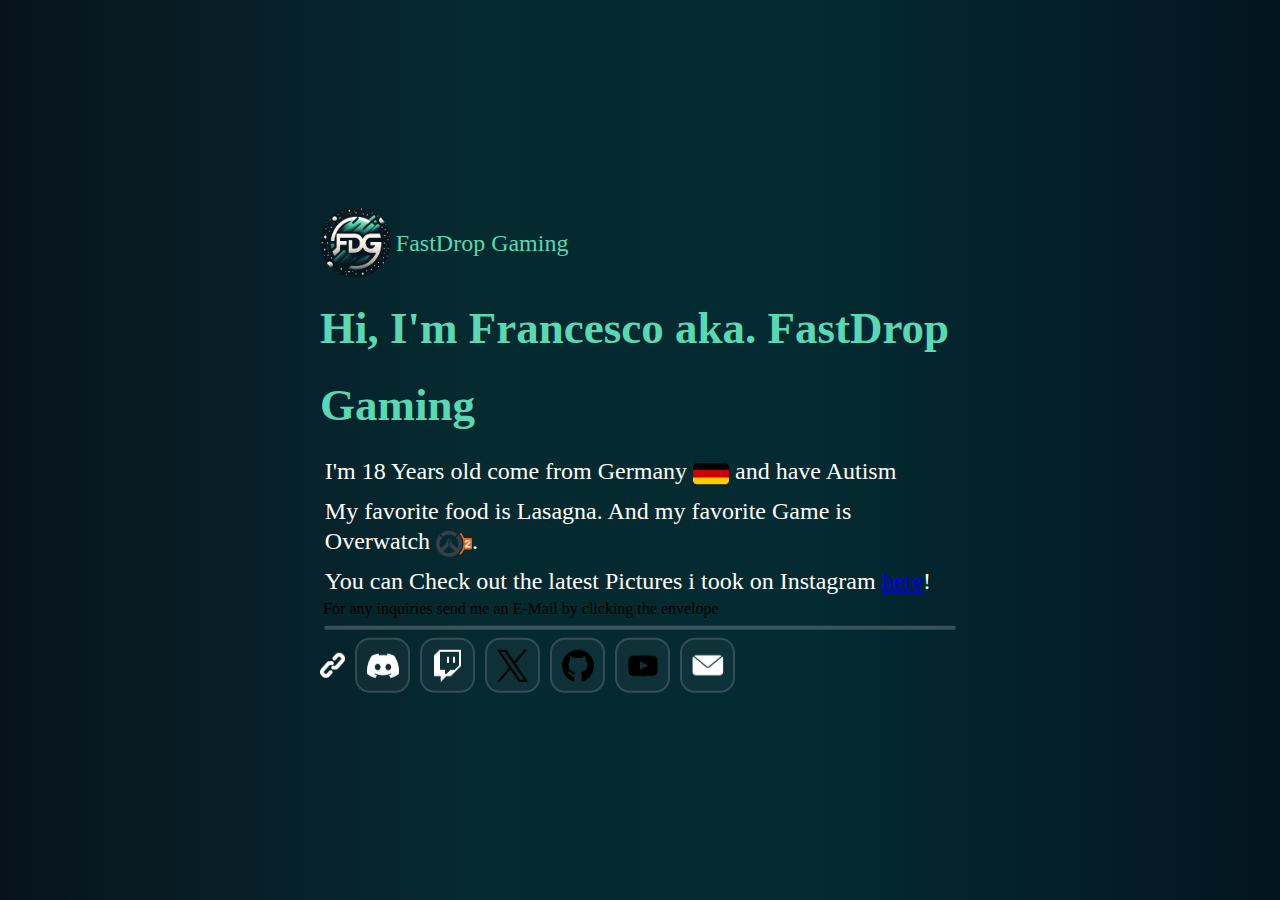
<file: index.html>
<!DOCTYPE html>
<html>
  <head>
    <title>FastDrop Gaming | Social Links</title>
    <meta name="p:domain_verify" content="31405337f5590181a91e27777db3c229"/>
    <meta http-equiv="Content-Type" content="text/html; charset=UTF-8">
    <meta http-equiv="X-UA-Compatible" content="IE=edge">
    <meta property="og:type" content="website">
    <meta property="og:url" content="https://fastdropgaming.de">
    <meta property="og:title" content="FastDrop Gaming">
    <meta property="og:description" content="Der FastDrop Gaming aka. Francesco lol">
    <meta name="viewport" content="width=device-width, initial-scale=1">
    <meta name=theme-color content="#fff04c">
    <meta name="og:site_name" content="FastDrop Gaming">
    <meta name="msapplication-TileColor" content="#ffffff">
    <meta name="msapplication-TileImage" content="/ms-icon-144x144.png">
    <meta name="theme-color" content="#ffffff">
    <link rel="stylesheet" href="./assets/css/style.css">

    <!-- Touch icon's -->
    <link rel="apple-touch-icon" sizes="57x57" href="assets/root/apple-icon-57x57.png">
    <link rel="apple-touch-icon" sizes="60x60" href="assets/root/apple-icon-60x60.png">
    <link rel="apple-touch-icon" sizes="72x72" href="assets/root/apple-icon-72x72.png">
    <link rel="apple-touch-icon" sizes="76x76" href="assets/root/apple-icon-76x76.png">
    <link rel="apple-touch-icon" sizes="114x114" href="assets/root/apple-icon-114x114.png">
    <link rel="apple-touch-icon" sizes="120x120" href="assets/root/apple-icon-120x120.png">
    <link rel="apple-touch-icon" sizes="144x144" href="assets/root/apple-icon-144x144.png">
    <link rel="apple-touch-icon" sizes="152x152" href="assets/root/apple-icon-152x152.png">
    <link rel="apple-touch-icon" sizes="180x180" href="assets/root/apple-icon-180x180.png">
    <link rel="icon" type="image/png" sizes="192x192"  href="assets/root/android-icon-192x192.png">
    <link rel="icon" type="image/png" sizes="32x32" href="assets/root/favicon-32x32.png">
    <link rel="icon" type="image/png" sizes="96x96" href="assets/root/favicon-96x96.png">
    <link rel="icon" type="image/png" sizes="16x16" href="assets/root/favicon-16x16.png">
	<meta name="p:domain_verify" content="31405337f5590181a91e27777db3c229"/>
</head>

  <body>
    <div class="stars"></div>
    <div class="twinkling"></div>
    <div class="main">
     <div class="profile">
      <img class="pfp" src="./assets/img/Logo-space.png">
      <p class="username">FastDrop Gaming</p>
     </div>
      <h1 class="fdg">Hi, I'm Francesco aka. FastDrop Gaming</h1>
      <p class="about">I'm <span id="birth">18</span> Years old come from Germany <img class="emote" src="./assets/svg/germany.svg"> and have Autism</p>
      <p class="about">My favorite food is Lasagna. And my favorite Game is Overwatch <img class="emote" src="./assets//svg/overwatch.svg">.</p>
	    <p class="about">You can Check out the latest Pictures i took on Instagram <a class="latest" href="http://insta.fastdropgaming.de" target="_blank">here<a>!</a></p>
      <p class="inq">For any inquiries send me an E-Mail by clicking the envelope</p>
      <hr class="divider">
      <div class="links"> <img class="links_icon" src="./assets/svg/link.png">

      <!-- Social Links (In Arbeit)
      dc.fastdropgaming.de: https://discord.com/invite/GZRsqamvUS
      twitch.fastdropgaming.de: https://twitch.tcm/FastDrop_Gaming
      twitter.fastdropgaming.de: https://twitter.com/FastDropg
      github.fastdropgaming.de: https://github.fastdropgaming.de
      yt.fastdropgaming.de: https://youtube.com/@FastDrop
      !-->
      
      <a href="http://dc.fastdropgaming.de" target="_blank"> <div class="link"> <img src="./assets/img/discord.png">
	  </div> </a>
      <a href="http://twitch.fastdropgaming.de" target="_blank"> <div class="link"> <img src="./assets/img/twitch.png">
    </div> </a>
	    <a href="http://twitter.fastdropgaming.de" target="_blank"> <div class="link"> <img src="./assets/img/twitter.png">
    </div> </a>
      <a href="http://github.fastdropgaming.de" target="_blank"> <div class="link"> <img src="./assets/img/github.png">
    </div> </a>
      <a href="http://yt.fastdropgaming.de" target="_blank"> <div class="link"> <img src="./assets/img/youtube.png">
    </div> </a>
      <a href="mailto:contact@fastdropgaming.de" target="_blank"> <div class="link"> <img src="./assets/img/mail.png">
    </div> </a>
</body>
</html>
</file>
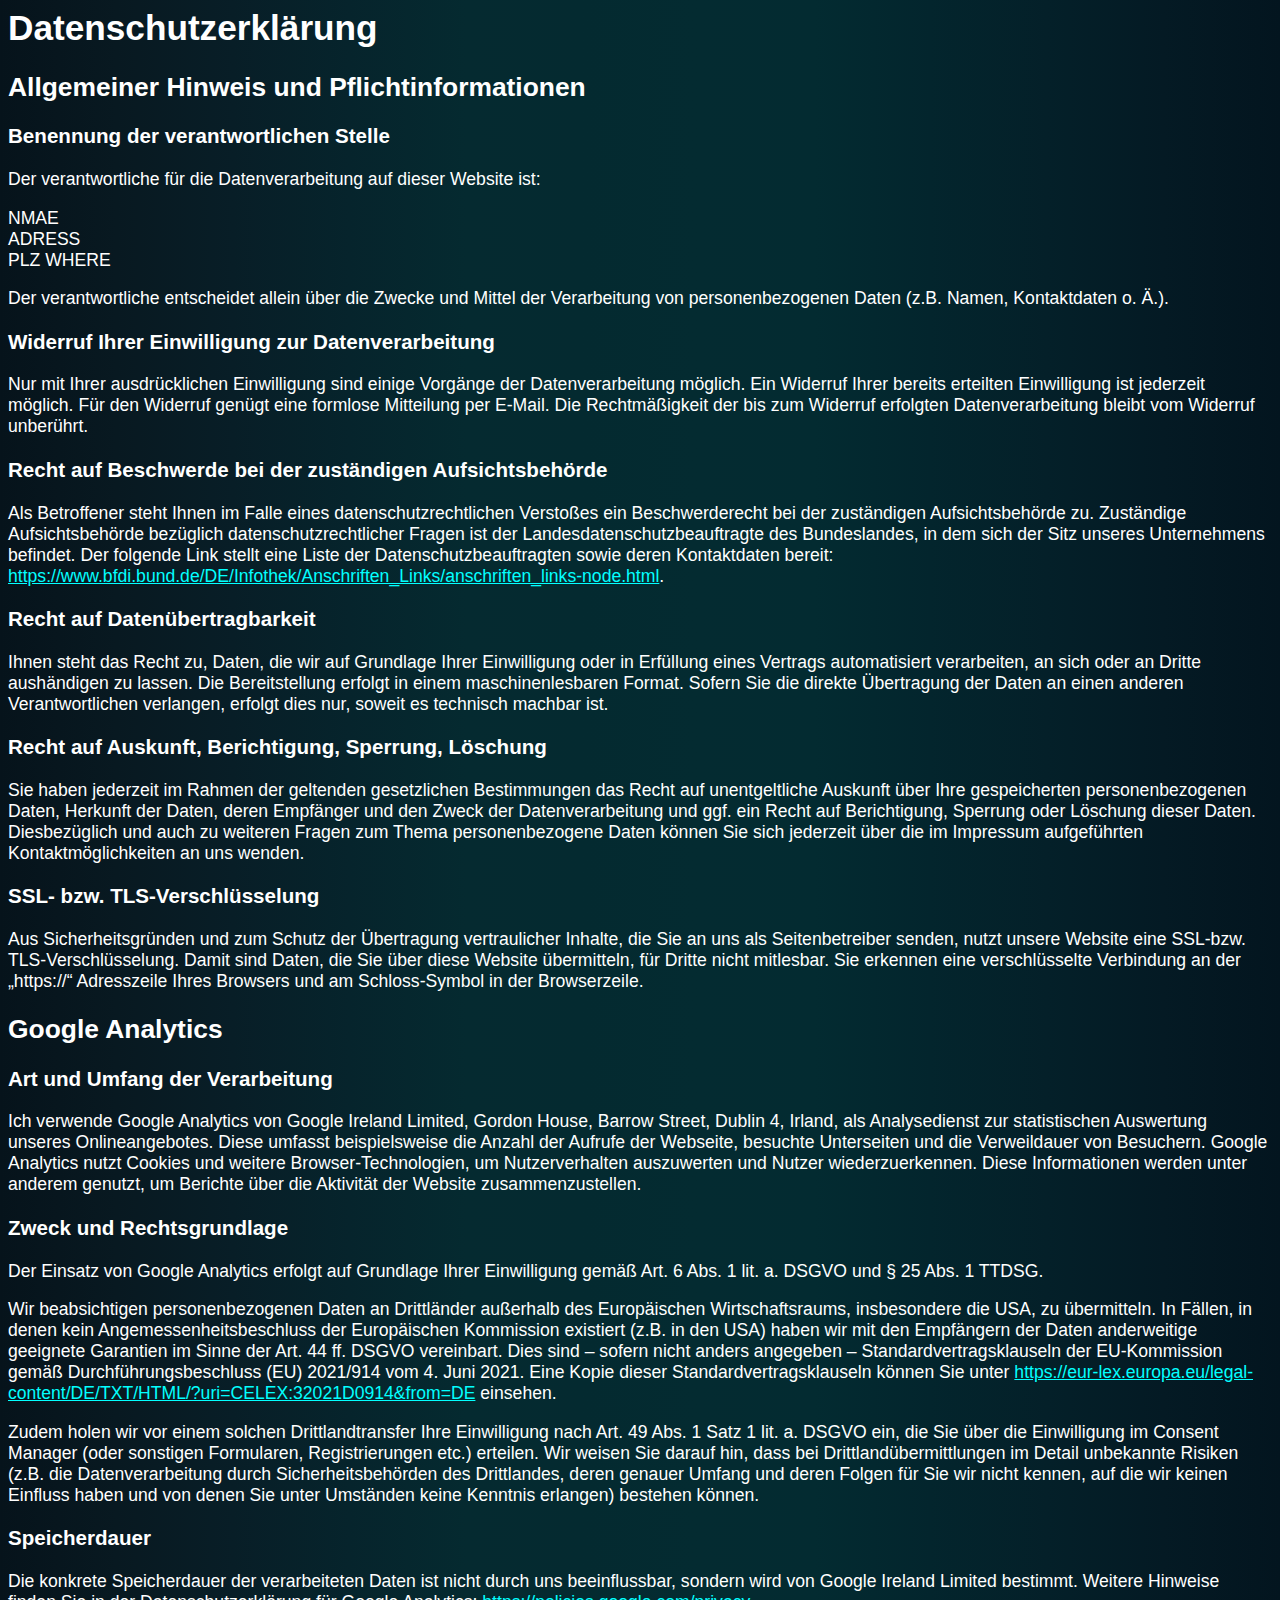
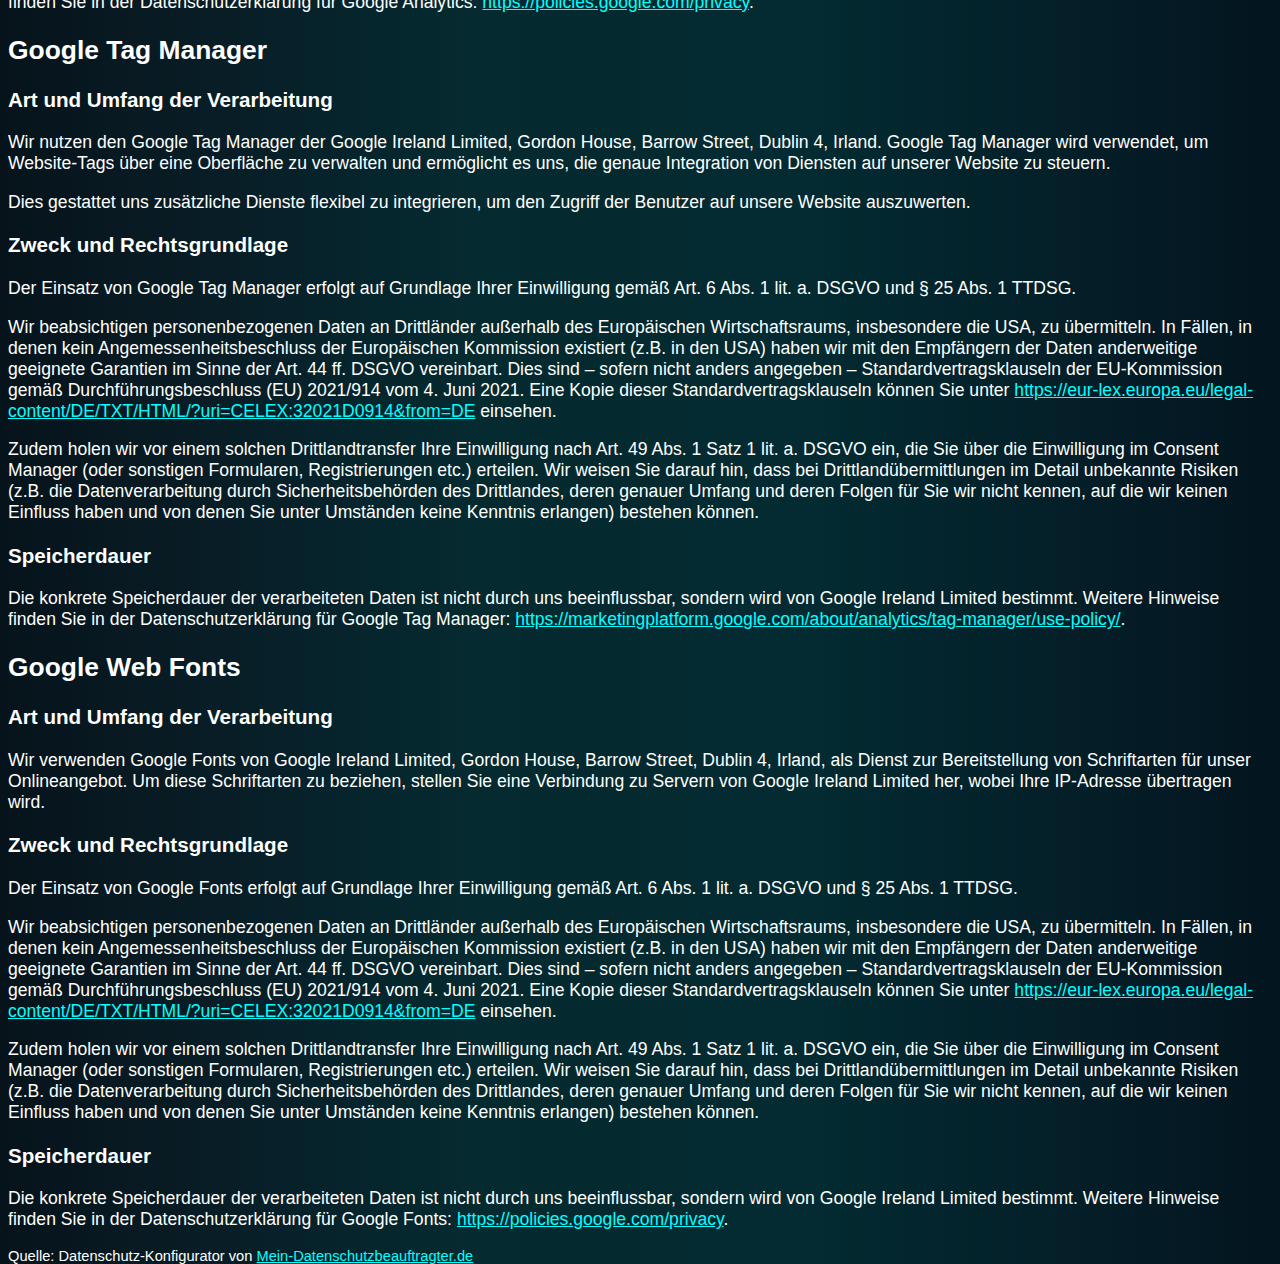
<file: datenschutz-und-cookies.html>
<link rel="stylesheet" href="./assets/css/ds.css">

<body>
<h1>Datenschutzerklärung</h1>
<h2>Allgemeiner Hinweis und Pflichtinformationen</h2>
<h3>Benennung der verantwortlichen Stelle</h3>
<p>Der verantwortliche für die Datenverarbeitung auf dieser Website ist:</p>
<p><span id="v">NMAE</span><br><span id="s3-t-strasse">ADRESS</span><br><span id="s3-t-plz">PLZ</span> <span id="s3-t-ort">WHERE</span></p>
<p>Der verantwortliche entscheidet allein über die Zwecke und Mittel der Verarbeitung von personenbezogenen Daten (z.B. Namen, Kontaktdaten o. Ä.).</p>
<h3>Widerruf Ihrer Einwilligung zur Datenverarbeitung</h3>
<p>Nur mit Ihrer ausdrücklichen Einwilligung sind einige Vorgänge der Datenverarbeitung möglich. Ein Widerruf Ihrer bereits erteilten Einwilligung ist jederzeit möglich. Für den Widerruf genügt eine formlose Mitteilung per E-Mail. Die Rechtmäßigkeit der bis zum Widerruf erfolgten Datenverarbeitung bleibt vom Widerruf unberührt.</p>
<h3>Recht auf Beschwerde bei der zuständigen Aufsichtsbehörde</h3>
<p>Als Betroffener steht Ihnen im Falle eines datenschutzrechtlichen Verstoßes ein Beschwerderecht bei der zuständigen Aufsichtsbehörde zu. Zuständige Aufsichtsbehörde bezüglich datenschutzrechtlicher Fragen ist der Landesdatenschutzbeauftragte des Bundeslandes, in dem sich der Sitz unseres Unternehmens befindet. Der folgende Link stellt eine Liste der Datenschutzbeauftragten sowie deren Kontaktdaten bereit: <a href="https://www.bfdi.bund.de/DE/Infothek/Anschriften_Links/anschriften_links-node.html" target="_blank">https://www.bfdi.bund.de/DE/Infothek/Anschriften_Links/anschriften_links-node.html</a>.</p>
<h3>Recht auf Datenübertragbarkeit</h3>
<p>Ihnen steht das Recht zu, Daten, die wir auf Grundlage Ihrer Einwilligung oder in Erfüllung eines Vertrags automatisiert verarbeiten, an sich oder an Dritte aushändigen zu lassen. Die Bereitstellung erfolgt in einem maschinenlesbaren Format. Sofern Sie die direkte Übertragung der Daten an einen anderen Verantwortlichen verlangen, erfolgt dies nur, soweit es technisch machbar ist.</p>
<h3>Recht auf Auskunft, Berichtigung, Sperrung, Löschung</h3>
<p>Sie haben jederzeit im Rahmen der geltenden gesetzlichen Bestimmungen das Recht auf unentgeltliche Auskunft über Ihre gespeicherten personenbezogenen Daten, Herkunft der Daten, deren Empfänger und den Zweck der Datenverarbeitung und ggf. ein Recht auf Berichtigung, Sperrung oder Löschung dieser Daten. Diesbezüglich und auch zu weiteren Fragen zum Thema personenbezogene Daten können Sie sich jederzeit über die im Impressum aufgeführten Kontaktmöglichkeiten an uns wenden.</p>
<h3>SSL- bzw. TLS-Verschlüsselung</h3>
<p>Aus Sicherheitsgründen und zum Schutz der Übertragung vertraulicher Inhalte, die Sie an uns als Seitenbetreiber senden, nutzt unsere Website eine SSL-bzw. TLS-Verschlüsselung. Damit sind Daten, die Sie über diese Website übermitteln, für Dritte nicht mitlesbar. Sie erkennen eine verschlüsselte Verbindung an der „https://“ Adresszeile Ihres Browsers und am Schloss-Symbol in der Browserzeile.</p>

<h2>Google Analytics</h2>
<h3>Art und Umfang der Verarbeitung</h3>
<p>Ich verwende Google Analytics von Google Ireland Limited, Gordon House, Barrow Street, Dublin 4, Irland, als Analysedienst zur statistischen Auswertung unseres Onlineangebotes. Diese umfasst beispielsweise die Anzahl der Aufrufe der Webseite, besuchte Unterseiten und die Verweildauer von Besuchern. Google Analytics nutzt Cookies und weitere Browser-Technologien, um Nutzerverhalten auszuwerten und Nutzer wiederzuerkennen. Diese Informationen werden unter anderem genutzt, um Berichte über die Aktivität der Website zusammenzustellen.</p>
<h3>Zweck und Rechtsgrundlage</h3>
<p>Der Einsatz von Google Analytics erfolgt auf Grundlage Ihrer Einwilligung gemäß Art. 6 Abs. 1 lit. a. DSGVO und § 25 Abs. 1 TTDSG.</p>
<p>Wir beabsichtigen personenbezogenen Daten an Drittländer außerhalb des Europäischen Wirtschaftsraums, insbesondere die USA, zu übermitteln. In Fällen, in denen kein Angemessenheitsbeschluss der Europäischen Kommission existiert (z.B. in den USA) haben wir mit den Empfängern der Daten anderweitige geeignete Garantien im Sinne der Art. 44 ff. DSGVO vereinbart. Dies sind – sofern nicht anders angegeben – Standardvertragsklauseln der EU-Kommission gemäß Durchführungsbeschluss (EU) 2021/914 vom 4. Juni 2021. Eine Kopie dieser Standardvertragsklauseln können Sie unter <a href="https://eur-lex.europa.eu/legal-content/DE/TXT/HTML/?uri=CELEX:32021D0914&from=DE">https://eur-lex.europa.eu/legal-content/DE/TXT/HTML/?uri=CELEX:32021D0914&from=DE</a> einsehen.</p>
<p>Zudem holen wir vor einem solchen Drittlandtransfer Ihre Einwilligung nach Art. 49 Abs. 1 Satz 1 lit. a. DSGVO ein, die Sie über die Einwilligung im Consent Manager (oder sonstigen Formularen, Registrierungen etc.) erteilen. Wir weisen Sie darauf hin, dass bei Drittlandübermittlungen im Detail unbekannte Risiken (z.B. die Datenverarbeitung durch Sicherheitsbehörden des Drittlandes, deren genauer Umfang und deren Folgen für Sie wir nicht kennen, auf die wir keinen Einfluss haben und von denen Sie unter Umständen keine Kenntnis erlangen) bestehen können.</p>
<h3>Speicherdauer</h3>
<p>Die konkrete Speicherdauer der verarbeiteten Daten ist nicht durch uns beeinflussbar, sondern wird von Google Ireland Limited bestimmt. Weitere Hinweise finden Sie in der Datenschutzerklärung für Google Analytics: <a class="g1" href="https://policies.google.com/privacy">https://policies.google.com/privacy</a>.</p>

<h2>Google Tag Manager</h2>
<h3>Art und Umfang der Verarbeitung</h3>
<p>Wir nutzen den Google Tag Manager der Google Ireland Limited, Gordon House, Barrow Street, Dublin 4, Irland. Google Tag Manager wird verwendet, um Website-Tags über eine Oberfläche zu verwalten und ermöglicht es uns, die genaue Integration von Diensten auf unserer Website zu steuern.</p>
<p>Dies gestattet uns zusätzliche Dienste flexibel zu integrieren, um den Zugriff der Benutzer auf unsere Website auszuwerten.</p>
<h3>Zweck und Rechtsgrundlage</h3>
<p>Der Einsatz von Google Tag Manager erfolgt auf Grundlage Ihrer Einwilligung gemäß Art. 6 Abs. 1 lit. a. DSGVO und § 25 Abs. 1 TTDSG.</p>
<p>Wir beabsichtigen personenbezogenen Daten an Drittländer außerhalb des Europäischen Wirtschaftsraums, insbesondere die USA, zu übermitteln. In Fällen, in denen kein Angemessenheitsbeschluss der Europäischen Kommission existiert (z.B. in den USA) haben wir mit den Empfängern der Daten anderweitige geeignete Garantien im Sinne der Art. 44 ff. DSGVO vereinbart. Dies sind – sofern nicht anders angegeben – Standardvertragsklauseln der EU-Kommission gemäß Durchführungsbeschluss (EU) 2021/914 vom 4. Juni 2021. Eine Kopie dieser Standardvertragsklauseln können Sie unter <a href="https://eur-lex.europa.eu/legal-content/DE/TXT/HTML/?uri=CELEX:32021D0914&from=DE">https://eur-lex.europa.eu/legal-content/DE/TXT/HTML/?uri=CELEX:32021D0914&from=DE</a> einsehen.</p>
<p>Zudem holen wir vor einem solchen Drittlandtransfer Ihre Einwilligung nach Art. 49 Abs. 1 Satz 1 lit. a. DSGVO ein, die Sie über die Einwilligung im Consent Manager (oder sonstigen Formularen, Registrierungen etc.) erteilen. Wir weisen Sie darauf hin, dass bei Drittlandübermittlungen im Detail unbekannte Risiken (z.B. die Datenverarbeitung durch Sicherheitsbehörden des Drittlandes, deren genauer Umfang und deren Folgen für Sie wir nicht kennen, auf die wir keinen Einfluss haben und von denen Sie unter Umständen keine Kenntnis erlangen) bestehen können.</p>
<h3>Speicherdauer</h3>
<p>Die konkrete Speicherdauer der verarbeiteten Daten ist nicht durch uns beeinflussbar, sondern wird von Google Ireland Limited bestimmt. Weitere Hinweise finden Sie in der Datenschutzerklärung für Google Tag Manager: <a href="https://marketingplatform.google.com/about/analytics/tag-manager/use-policy/">https://marketingplatform.google.com/about/analytics/tag-manager/use-policy/</a>.</p>

<h2>Google Web Fonts</h2>
<h3>Art und Umfang der Verarbeitung</h3>
<p>Wir verwenden Google Fonts von Google Ireland Limited, Gordon House, Barrow Street, Dublin 4, Irland, als Dienst zur Bereitstellung von Schriftarten für unser Onlineangebot. Um diese Schriftarten zu beziehen, stellen Sie eine Verbindung zu Servern von Google Ireland Limited her, wobei Ihre IP-Adresse übertragen wird.</p>
<h3>Zweck und Rechtsgrundlage</h3>
<p>Der Einsatz von Google Fonts erfolgt auf Grundlage Ihrer Einwilligung gemäß Art. 6 Abs. 1 lit. a. DSGVO und § 25 Abs. 1 TTDSG.</p>
<p>Wir beabsichtigen personenbezogenen Daten an Drittländer außerhalb des Europäischen Wirtschaftsraums, insbesondere die USA, zu übermitteln. In Fällen, in denen kein Angemessenheitsbeschluss der Europäischen Kommission existiert (z.B. in den USA) haben wir mit den Empfängern der Daten anderweitige geeignete Garantien im Sinne der Art. 44 ff. DSGVO vereinbart. Dies sind – sofern nicht anders angegeben – Standardvertragsklauseln der EU-Kommission gemäß Durchführungsbeschluss (EU) 2021/914 vom 4. Juni 2021. Eine Kopie dieser Standardvertragsklauseln können Sie unter <a href="https://eur-lex.europa.eu/legal-content/DE/TXT/HTML/?uri=CELEX:32021D0914&from=DE">https://eur-lex.europa.eu/legal-content/DE/TXT/HTML/?uri=CELEX:32021D0914&from=DE</a> einsehen.</p>
<p>Zudem holen wir vor einem solchen Drittlandtransfer Ihre Einwilligung nach Art. 49 Abs. 1 Satz 1 lit. a. DSGVO ein, die Sie über die Einwilligung im Consent Manager (oder sonstigen Formularen, Registrierungen etc.) erteilen. Wir weisen Sie darauf hin, dass bei Drittlandübermittlungen im Detail unbekannte Risiken (z.B. die Datenverarbeitung durch Sicherheitsbehörden des Drittlandes, deren genauer Umfang und deren Folgen für Sie wir nicht kennen, auf die wir keinen Einfluss haben und von denen Sie unter Umständen keine Kenntnis erlangen) bestehen können.</p>
<h3>Speicherdauer</h3>
<p>Die konkrete Speicherdauer der verarbeiteten Daten ist nicht durch uns beeinflussbar, sondern wird von Google Ireland Limited bestimmt. Weitere Hinweise finden Sie in der Datenschutzerklärung für Google Fonts: <a href="https://policies.google.com/privacy">https://policies.google.com/privacy</a>.</p>

<p><small>Quelle: Datenschutz-Konfigurator von <a href="https://www.mein-datenschutzbeauftragter.de" target="_blank">Mein-Datenschutzbeauftragter.de</a></small></p>
</body>
</file>
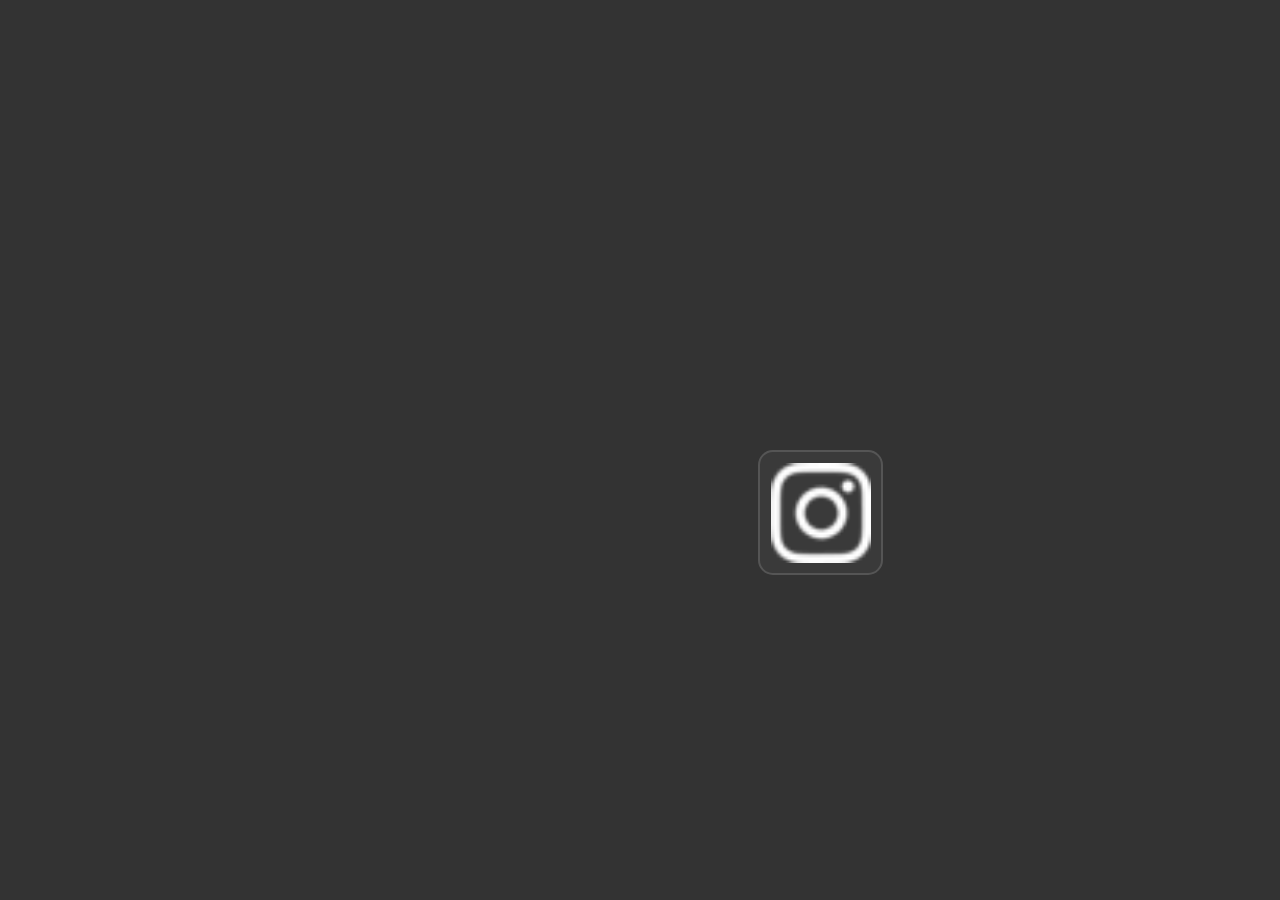
<file: instagram.html>
<!DOCTYPE html>
<html>
  <head>
    <title>FastDrop Gaming | Social Links</title>
    <meta http-equiv="Content-Type" content="text/html; charset=UTF-8">
    <meta http-equiv="X-UA-Compatible" content="IE=edge">
    <meta property="og:type" content="website">
    <meta property="og:url" content="https://fastdropgaming.de">
    <meta property="og:title" content="FastDrop Gaming">
    <meta property="og:description" content="Der FastDrop Gaming aka. Francesco lol">
    <meta name=theme-color content="#fff04c">
    <meta name="viewport" content="width=device-width, initial-scale=1.0">
    <meta name="og:site_name" content="FastDrop Gaming">
    <link rel="stylesheet" href="./assets/css/instastyle.css">
    <link rel="icon" href="./assets/img/logoicon.png">
</head>

<body>
 </div>
  <a href="https://www.instagram.com/fastdrop_gaming/" target="_blank"> <div class="link1"> <img class="icon" src="./assets/img/Instagram.png">
 </body>
</html>
</file>
<file: assets/css/style.css>
:root {
background-image: linear-gradient(to right, #06131b, #081921, #081e27, #06242c, #052a30, #042a30, #042b31, #032b31, #03252d, #042029, #041a24, #03151f);
}
@media only screen and (max-width: 700px) {
.main, {   
position: absolute;
left: auto;
right:
}
}
@media only screen and (max-width: 401px) {
.links_icon {
display: none; 
}
}
@media only screen and (max-width: 800px, max-height: 200) {
.username, .fdg, .about, .pfp, .link {
position: center;

}
}
p { 
margin: 0.2em
}
.main {
position: absolute;
left: 50%;
top: 50%;
transform: translate(-50%, -50%);
}
.fdg {
margin-bottom: 12px;
margin-top: 12px;
font-family: Inter;
font-style: normal;
font-weight: 600;
font-size: 45px;
line-height: 77px;
color: #59D8B3;
}
.about {
font-family: Inter;
font-style: normal;
font-weight: normal;
font-size: 24px;
line-height: 29px;
color: #FFFFFF;
}
.aboutl {
font-family: Inter;
font-style: normal;
font-weight: normal;
font-size: 24px;
line-height: 29px;
color: #59D8B3;
}
.profile {
display: flex;
align-items: center;
}
.username {
font-family: Poppins;
font-style: normal;
font-weight: normal;
font-size: 24px;
line-height: 36px;
color: #59D8B3;
}
.pfp {
border-radius: 50%;
width: 71px;
height: 71px;
}
.divider {
border: 2.5px solid rgba(255, 254, 254, 0.205);
border-radius: 5px;
width: 98%;
}
.links {
display: flex;
align-items: center;
}
.links_icon {
width: 25px;
height: 25px;
transition: all .2s ease-in-out;
}
.links_icon:hover {
transform: scale(1.1); 
}
.link {
display: flex;
align-items: center;
justify-content: center;
width: 55px;
height: 55px;
margin-left:10px;
background: rgba(196, 196, 196, 0.05);
border: 2px solid rgba(196, 196, 196, 0.2);
box-sizing: border-box;
border-radius: 15px;
transition: all .2s ease-in-out;

}
.link:hover {
transform: scale(0.85);
}
.corner {
position: fixed;
bottom: 0;
margin-bottom: 3px;
right: 0;
margin-right: 15px;
font-family: Inter;
font-style: normal;
font-weight: normal;
font-size: 10px;
line-height: 29px;
color: #929292;
}
.emote {
vertical-align: middle;
width: 36px;
height: 36px;
transition: all .2s ease-in-out;
}
.emote:hover {
transform: scale(0.9);
}
</file>
<file: assets/css/ds.css>
:root {
background-image: linear-gradient(to right, #06131b, #081921, #081e27, #06242c, #052a30, #042a30, #042b31, #032b31, #03252d, #042029, #041a24, #03151f);
}
body {
color: white;
position: absolute;
font-family: Arial, Helvetica, sans-serif;
font-size: 110%;
}
a {
color: rgb(3, 255, 255);
}
/* ===== Scrollbar CSS ===== */
/* Firefox */
* {
scrollbar-width: auto;
scrollbar-color: #59d8b3 #03151f;
}

/* Chrome, Edge, and Safari */
*::-webkit-scrollbar {
width: 18px;
}

*::-webkit-scrollbar-track {
background: #03151f;
}

*::-webkit-scrollbar-thumb {
background-color: #59d8b3;
border-radius: 10px;
border: 3px solid #000000;
}
</file>
<file: assets/css/instastyle.css>
:root {
background-color: rgb(51, 51, 51);
}
.link1:hover {
transform: scale(1.1); 
}
.link1 {
display: flex;
align-items: center;
justify-content: center;
width: 125px;
height: 125px;
margin-left: 750px;
margin-top: 450px;
background: rgba(196, 196, 196, 0.05);
border: 2px solid rgba(196, 196, 196, 0.2);
box-sizing: border-box;
border-radius: 15px;
transition: all .2s ease-in-out; 
}
.icon {
width: 100px;
height: 100px;
}
</file>
